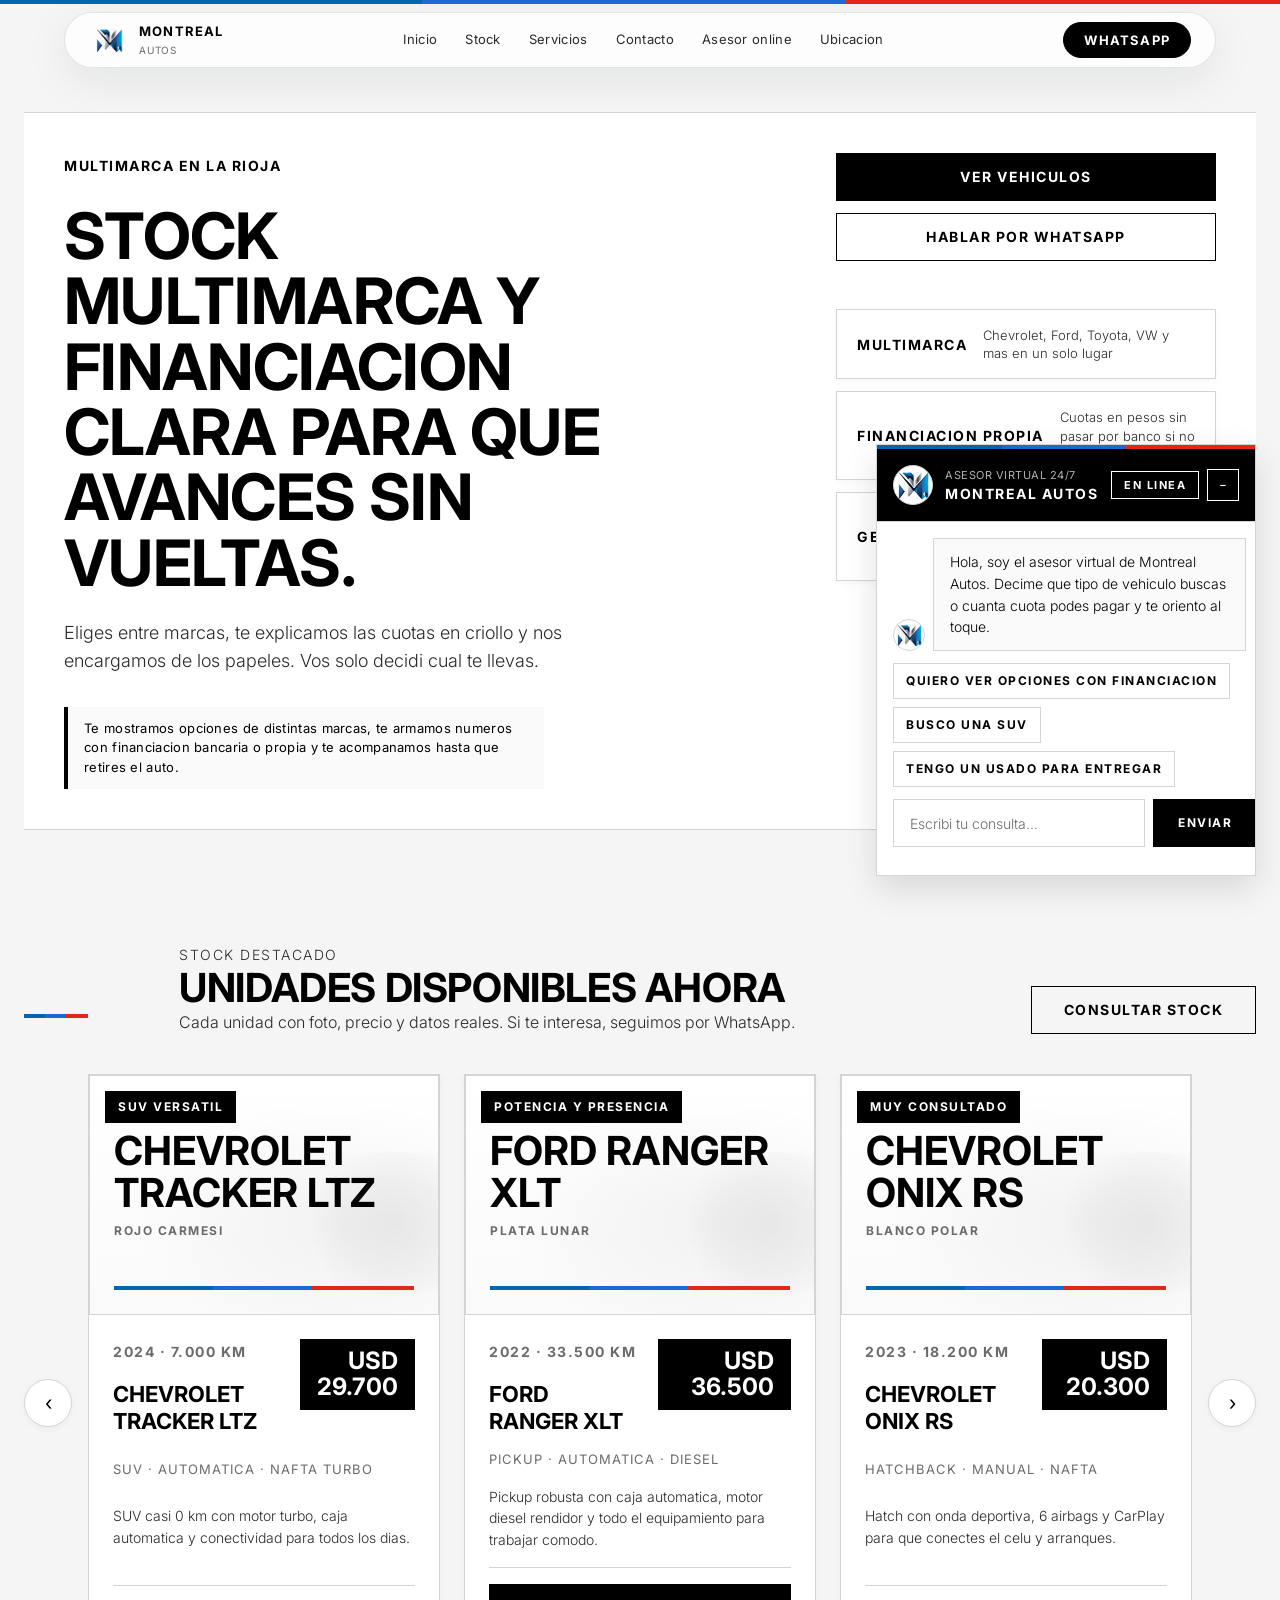
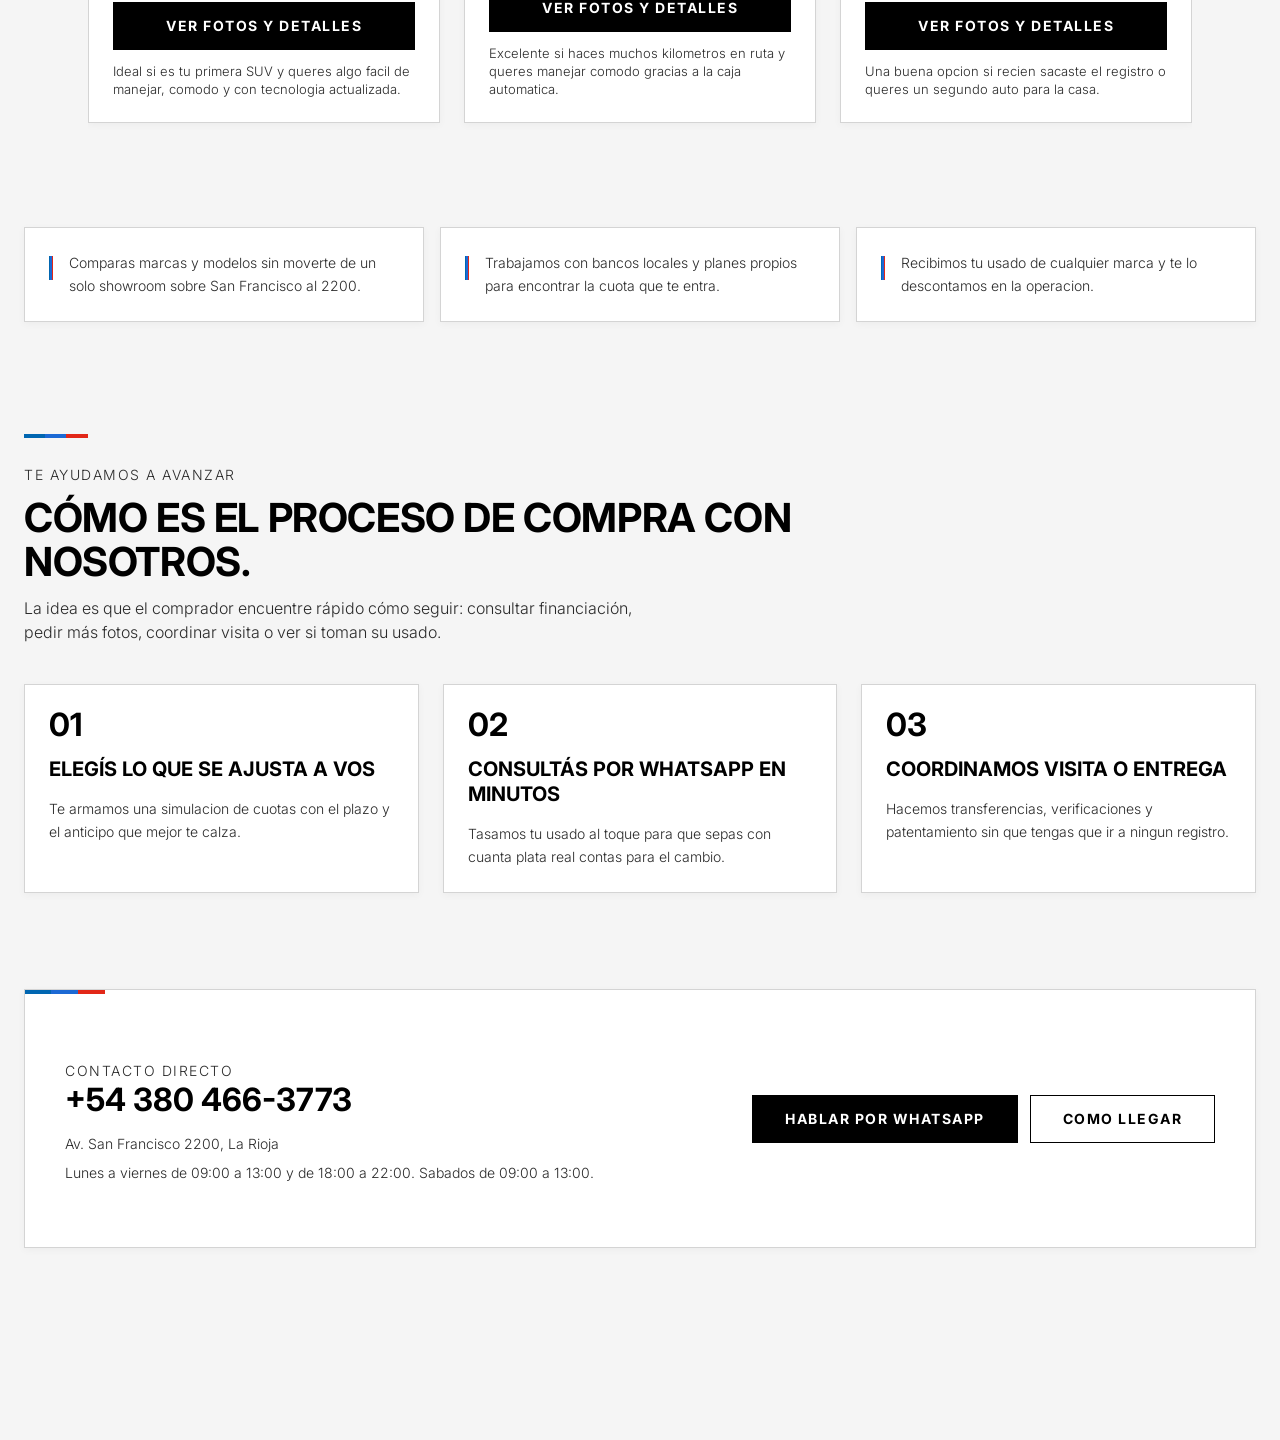
<file: index.html>
<!DOCTYPE html>
<html lang="es-AR">
  <head>
    <meta charset="UTF-8" />
    <meta name="viewport" content="width=device-width, initial-scale=1.0" />
    <title>Montreal Autos | Multimarca con respuesta agil</title>
    <meta
      name="description"
      content="Montreal Autos en La Rioja: stock multimarca, financiacion y acompanamiento documental."
    />
    <link rel="stylesheet" href="./assets/css/styles.css" />
  </head>
  <body data-page="dealer" data-dealer="montreal-autos" data-base-path="./">
    <div id="site-root"></div>
    <script src="./assets/js/data.js"></script>
    <script src="./assets/js/app.js"></script>
  </body>
</html>
</file>
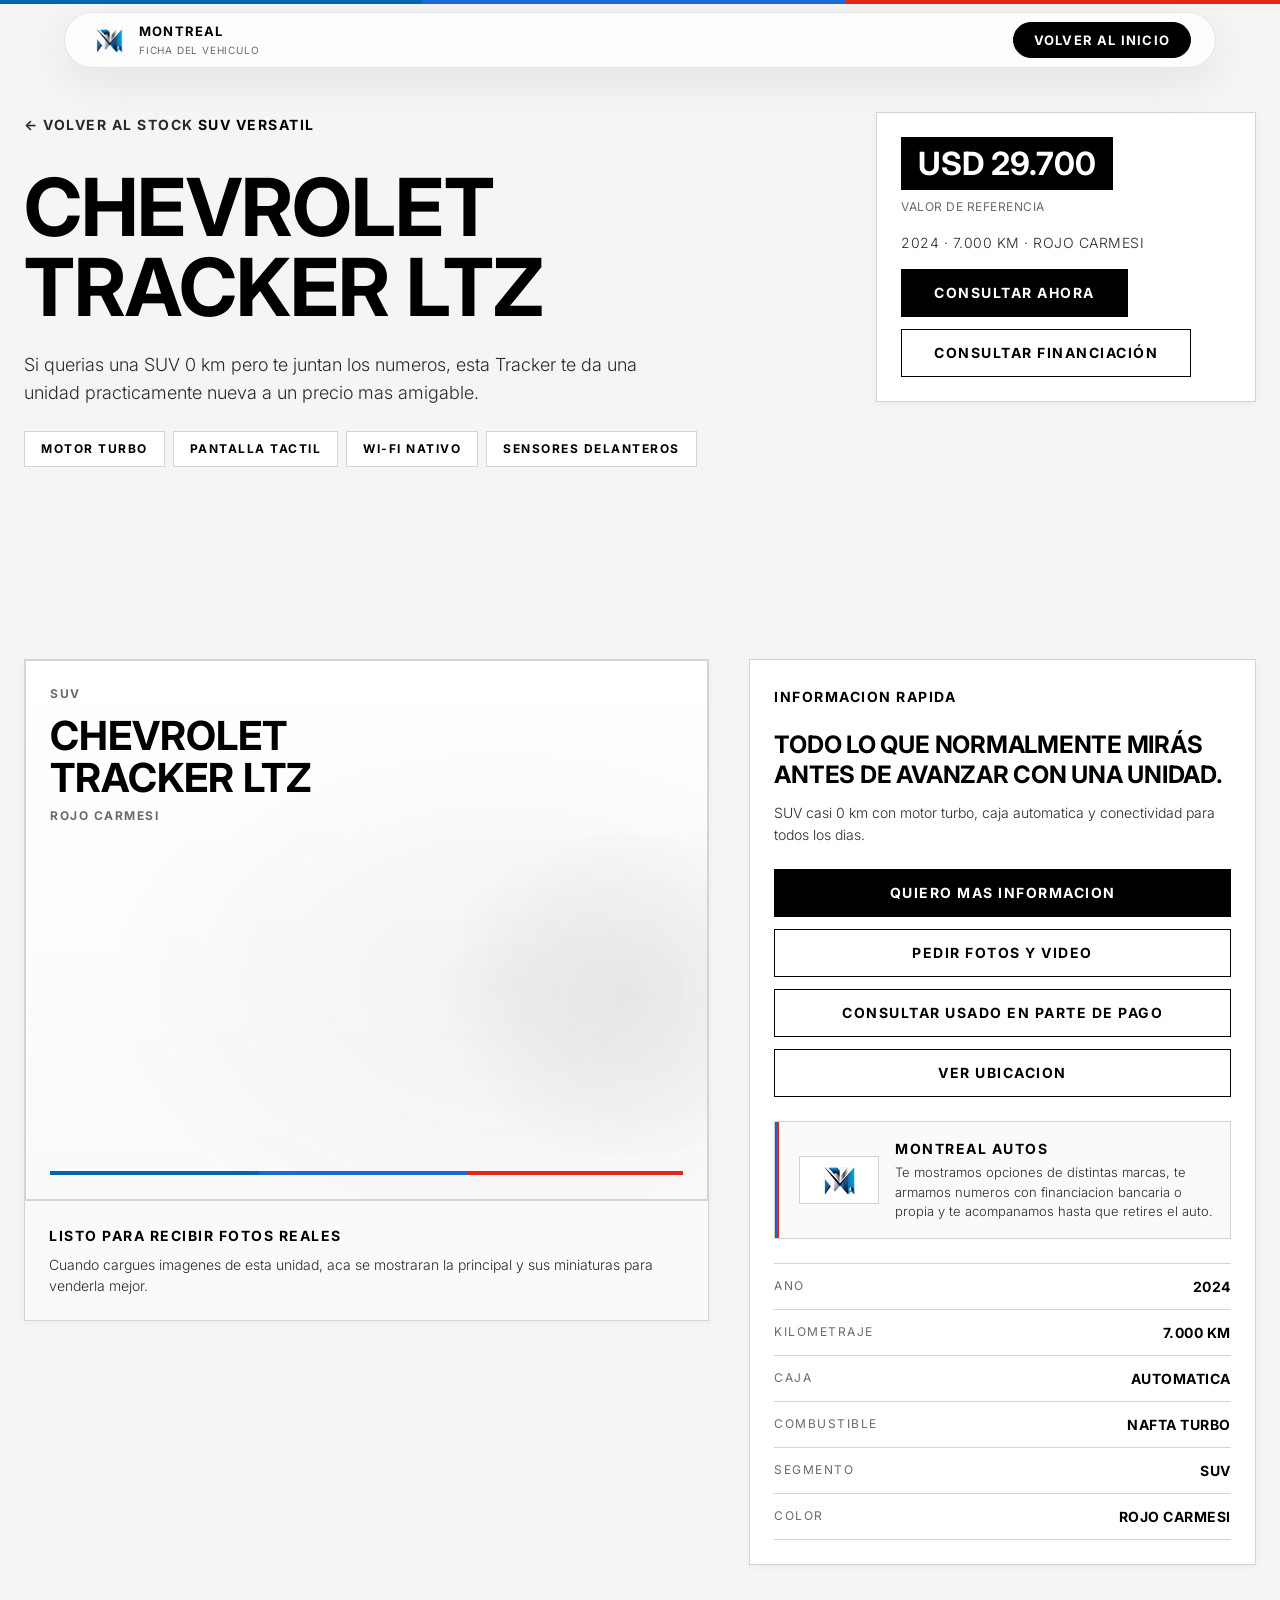
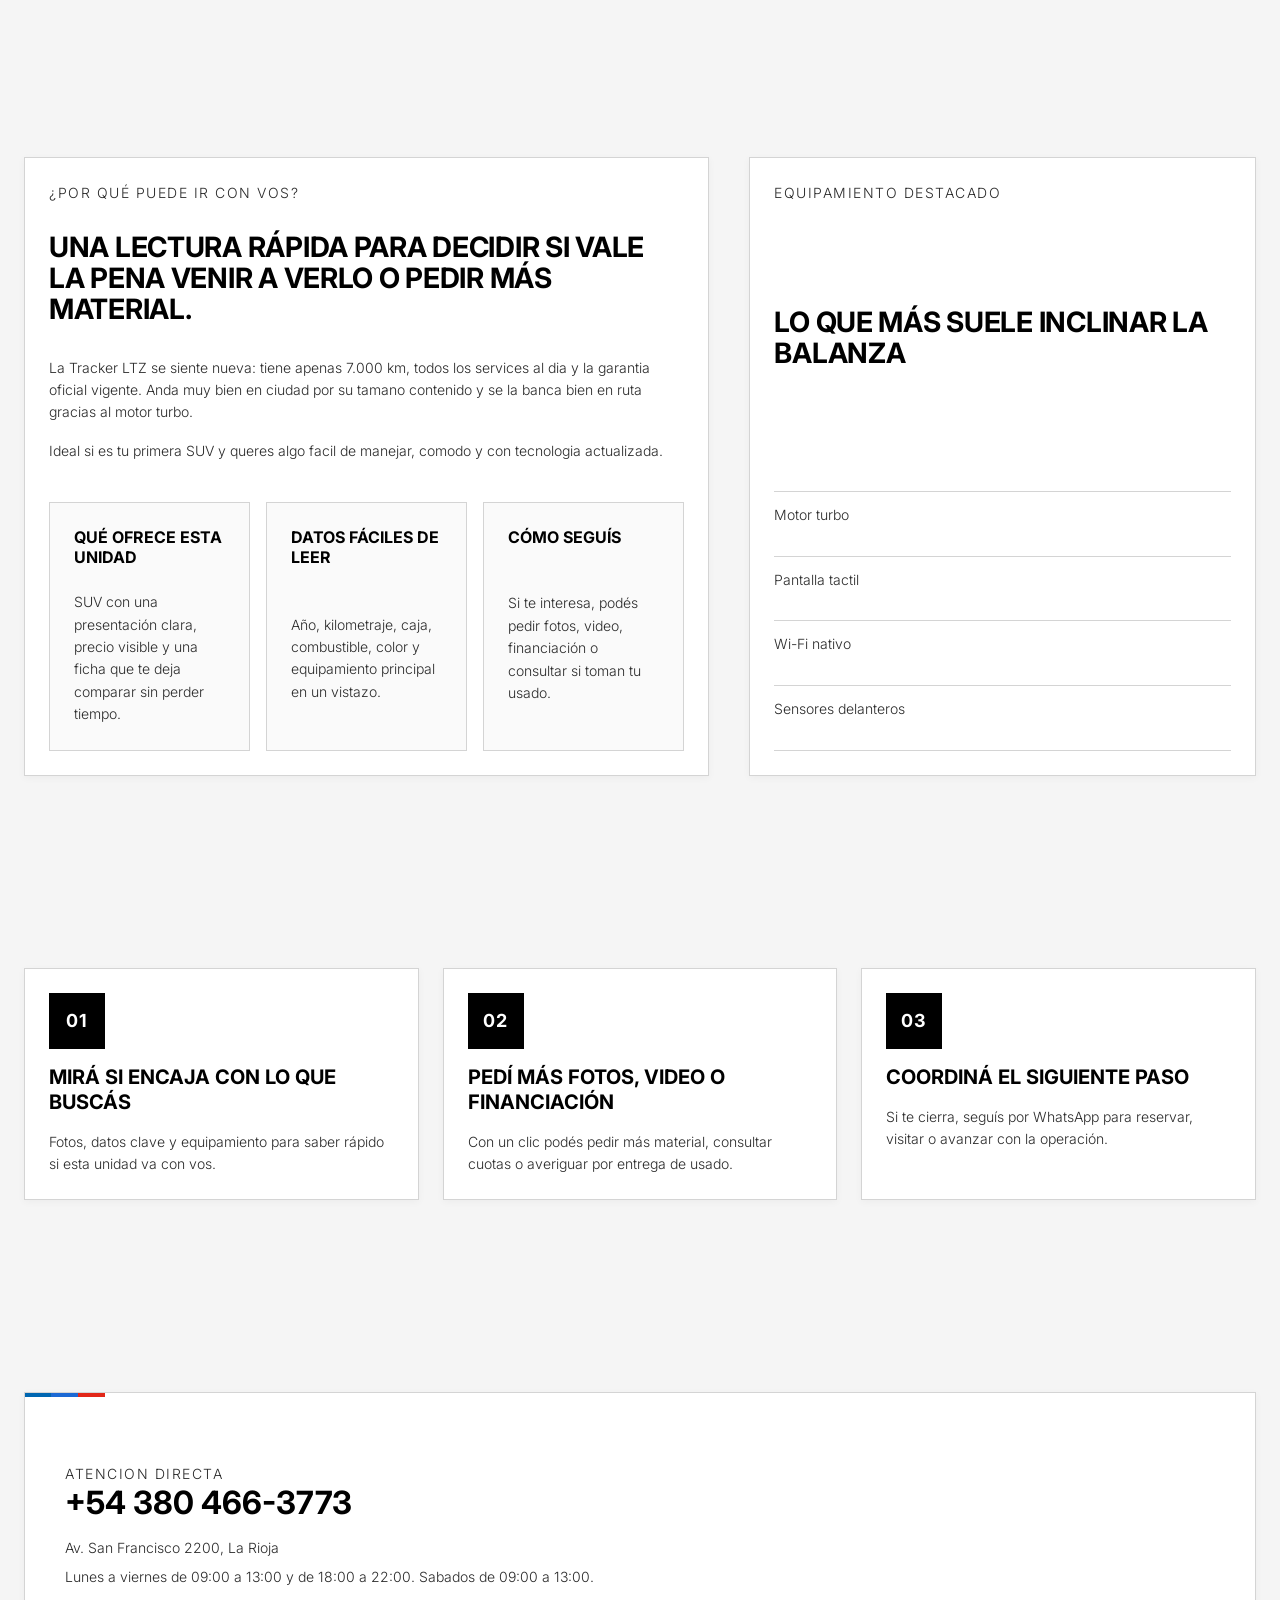
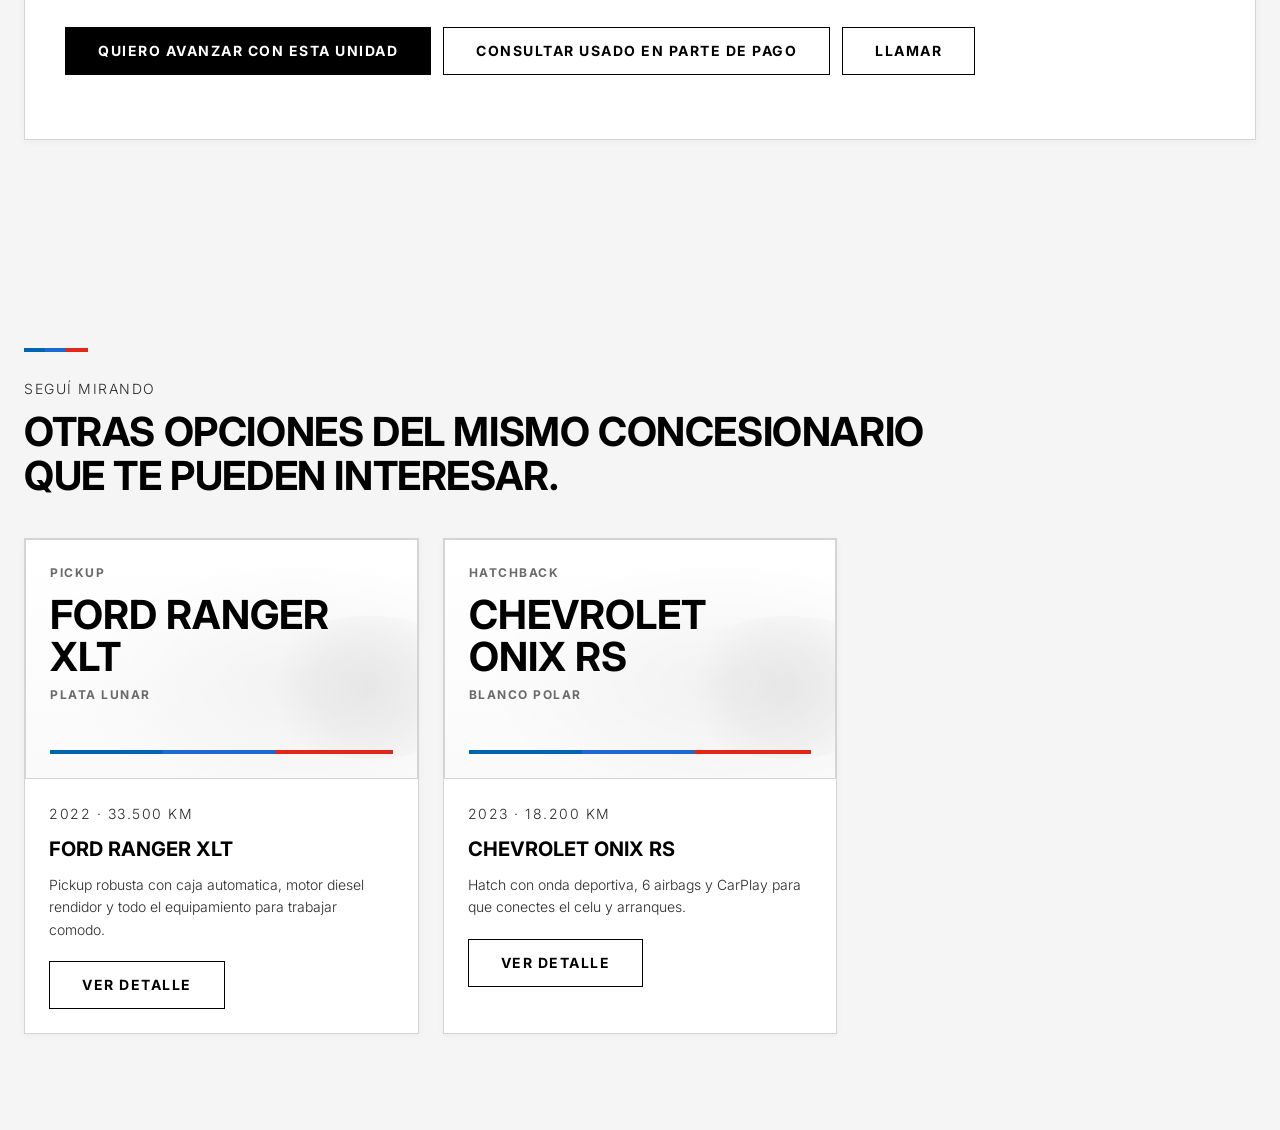
<file: vehiculo.html>
<!DOCTYPE html>
<html lang="es-AR">
  <head>
    <meta charset="UTF-8" />
    <meta name="viewport" content="width=device-width, initial-scale=1.0" />
    <title>Montreal Autos | Ficha del vehiculo</title>
    <meta
      name="description"
      content="Ficha del vehiculo seleccionado en Montreal Autos, con equipamiento, financiacion y contacto."
    />
    <link rel="stylesheet" href="./assets/css/styles.css" />
  </head>
  <body data-page="vehicle" data-dealer="montreal-autos" data-base-path="./">
    <div id="site-root"></div>
    <script src="./assets/js/data.js"></script>
    <script src="./assets/js/app.js"></script>
  </body>
</html>
</file>
<file: assets/css/styles.css>
/* =====================================================================
   Montreal Autos — BMW M Design System (LIGHT MODE · Elite signature)
   Canvas #f5f5f5 · Black ink · UPPERCASE display · 0px corners
   Inter (300/400/500/700) as the open-source substitute for
   BMW Type Next Latin.
   ===================================================================== */

@import url("https://fonts.googleapis.com/css2?family=Inter:wght@300;400;500;700&display=swap");

:root {
  /* Palette — inverted to LIGHT while keeping BMW M language ----------- */
  --c-canvas: #f5f5f5;
  --c-surface-soft: #ffffff;
  --c-surface-card: #ffffff;
  --c-surface-elevated: #fafafa;
  --c-carbon: #ededed;

  --c-ink: #000000;
  --c-body: #2a2a2a;
  --c-body-strong: #000000;
  --c-muted: #6b6b6b;

  --c-hairline: #d4d4d4;
  --c-hairline-strong: #e5e5e5;

  /* M-stripe tricolor — UNCHANGED ------------------------------------ */
  --c-m-blue-light: #0066b1;
  --c-m-blue-dark: #1c69d4;
  --c-m-red: #e22718;
  --c-bmw-blue: #1c69d4;

  /* Legacy on-dark token (now black for light surfaces) -------------- */
  --c-on-dark: #000000;

  /* Tokens ---------------------------------------------------------- */
  --font-sans: "Inter", -apple-system, BlinkMacSystemFont, "Segoe UI", Roboto, sans-serif;

  --radius-none: 0px;
  --radius-full: 9999px;

  --space-xxs: 4px;
  --space-xs: 8px;
  --space-sm: 12px;
  --space-md: 16px;
  --space-lg: 24px;
  --space-xl: 40px;
  --space-xxl: 64px;
  --space-section: 96px;

  --shadow-island: 0 8px 24px rgba(0, 0, 0, 0.06);
  --shadow-card: 0 2px 8px rgba(0, 0, 0, 0.04);

  --m-stripe-gradient: linear-gradient(
    90deg,
    var(--c-m-blue-light) 0%,
    var(--c-m-blue-light) 33%,
    var(--c-m-blue-dark) 33%,
    var(--c-m-blue-dark) 66%,
    var(--c-m-red) 66%,
    var(--c-m-red) 100%
  );
}

/* =====================================================================
   Base
   ===================================================================== */

* {
  box-sizing: border-box;
}

html {
  scroll-behavior: smooth;
  background: var(--c-canvas);
}

body {
  margin: 0;
  min-height: 100vh;
  font-family: var(--font-sans);
  font-size: 16px;
  font-weight: 300;
  line-height: 1.5;
  letter-spacing: 0;
  color: var(--c-body);
  background: var(--c-canvas);
  -webkit-font-smoothing: antialiased;
  text-rendering: optimizeLegibility;
  position: relative;
}

/* M-stripe at the very top of every page — brand signature */
body::before {
  content: "";
  position: fixed;
  top: 0;
  left: 0;
  right: 0;
  height: 4px;
  background: var(--m-stripe-gradient);
  z-index: 200;
  pointer-events: none;
}

body[data-dealer] {
  background: var(--c-canvas);
}

a {
  color: inherit;
  text-decoration: none;
}

button,
input,
select,
textarea {
  font: inherit;
  color: inherit;
}

img {
  max-width: 100%;
  display: block;
}

p {
  margin: 0 0 var(--space-md);
}

ul {
  margin: 0;
  padding: 0;
}

/* =====================================================================
   Typography — Display weight 700 UPPERCASE black, body weight 300
   ===================================================================== */

h1,
h2,
h3,
h4,
h5,
h6 {
  margin: 0 0 var(--space-md);
  font-family: var(--font-sans);
  font-weight: 700;
  line-height: 1.05;
  letter-spacing: -0.01em;
  color: var(--c-ink);
  text-transform: uppercase;
}

h1 {
  font-size: clamp(44px, 7.5vw, 80px);
  line-height: 1;
}

h2 {
  font-size: clamp(32px, 4.4vw, 40px);
  line-height: 1.1;
}

h3 {
  font-size: 24px;
  line-height: 1.3;
}

h4 {
  font-size: 20px;
  font-weight: 400;
  line-height: 1.4;
  text-transform: none;
  letter-spacing: 0;
}

.lead {
  font-size: 18px;
  font-weight: 300;
  line-height: 1.55;
  color: var(--c-body);
  max-width: 60ch;
}

/* Eyebrow / micro-copy: 14px / 700 / 1.5px tracking UPPERCASE BLACK */
.eyebrow,
.micro-copy {
  display: inline-block;
  margin: 0 0 var(--space-sm);
  font-size: 14px;
  font-weight: 700;
  line-height: 1.3;
  letter-spacing: 1.5px;
  text-transform: uppercase;
  color: var(--c-ink);
}

.micro-copy {
  color: var(--c-muted);
}

/* =====================================================================
   M-Stripe — the only decorative element
   ===================================================================== */

.m-stripe {
  display: block;
  width: 100%;
  height: 4px;
  background: var(--m-stripe-gradient);
  border: 0;
}

.m-stripe--short {
  width: 80px;
}

/* Section-heading gets an inline M-stripe accent */
.section-heading {
  display: grid;
  gap: var(--space-sm);
  max-width: 920px;
  margin: 0 0 var(--space-xl);
  position: relative;
  padding-top: var(--space-md);
}

.section-heading::before {
  content: "";
  display: block;
  width: 64px;
  height: 4px;
  background: var(--m-stripe-gradient);
  margin-bottom: var(--space-md);
}

.section-heading h2 {
  margin: 0;
}

.section-heading p {
  margin: 0;
  color: var(--c-body);
  font-weight: 300;
  max-width: 64ch;
}

.section-heading--split {
  display: flex;
  flex-wrap: wrap;
  align-items: flex-end;
  justify-content: space-between;
  gap: var(--space-lg);
  max-width: none;
}

.section-heading--split > div {
  max-width: 760px;
  min-width: 0;
  flex: 1 1 360px;
}

.section-heading--split > .button {
  flex: 0 0 auto;
}

/* =====================================================================
   Shell + sections
   ===================================================================== */

.site-shell,
.hub-shell,
.detail-shell {
  width: min(1440px, calc(100% - 48px));
  margin: 0 auto;
}

.hub-shell {
  padding: var(--space-xxl) 0;
}

.site-shell {
  padding: 0 0 var(--space-section);
}

.detail-shell {
  padding-bottom: var(--space-section);
}

/* Dealer page main wrapper — leaves room for the fixed Elite pill header.
   NOTE: .site-shell is on the wrapping <div>, not on <main>, so we use
   descendant selector to reach the actual <main> element. */
.site-shell > main,
.detail-shell > main,
.hub-shell > main,
.site-shell main,
.detail-shell main {
  padding-top: 112px;
}

/* spacing rhythm: 96px between major editorial sections */
.intro-strip,
.buyer-intent,
.stock-showcase,
.services-section,
.related-section,
.trust-strip,
.contact-band,
.vehicle-commercial-band,
.vehicle-hero-head,
.vehicle-detail-grid,
.vehicle-info-grid,
.sales-steps {
  margin-bottom: var(--space-section);
}

.vehicle-page > * + * {
  margin-top: var(--space-section);
}

.vehicle-page > section {
  margin-bottom: 0;
}

/* =====================================================================
   Site header — ELITE SIGNATURE PILL ISLAND
   Padrão extraído de elite-site/src/components/Navbar.tsx:
   pill rounded-full, fixed top:12px, max-width 72rem, bg white/82
   com backdrop-blur permanente, shadow suave.
   ===================================================================== */

.site-header {
  position: fixed;
  top: 12px;
  left: 0;
  right: 0;
  z-index: 50;
  width: auto;
  height: 56px;
  margin: 0 16px;
  padding: 0 24px;
  background: rgba(255, 255, 255, 0.82);
  border: 1px solid rgba(0, 0, 0, 0.1);
  border-radius: 9999px;
  box-shadow: 0 12px 45px rgba(15, 23, 42, 0.08);
  -webkit-backdrop-filter: blur(40px) saturate(180%);
  backdrop-filter: blur(40px) saturate(180%);
  display: flex;
  align-items: center;
  justify-content: space-between;
  gap: 24px;
  pointer-events: auto;
}

@media (min-width: 768px) {
  .site-header {
    margin: 0 auto;
    max-width: 72rem;
  }
}

/* CTA inside the pill: smaller pill button, BMW M black */
.site-header .button {
  height: 36px;
  min-height: 36px;
  padding: 8px 20px;
  border-radius: 9999px;
  background: #000000;
  color: #ffffff;
  border: 1px solid #000000;
  font-size: 13px;
  font-weight: 700;
  letter-spacing: 1.2px;
  transition: transform 0.2s ease, background-color 0.2s ease;
}

.site-header .button:hover {
  transform: translateY(-1px);
  background: #1c69d4; /* BMW heritage blue on hover */
  border-color: #1c69d4;
  color: #ffffff;
}

/* Shrink brand-mark + nav to fit inside the 56px pill */
.site-header .brand-mark {
  gap: 10px;
}

.site-header .brand-mark__media {
  min-width: 36px;
  min-height: 36px;
  padding: 2px 4px;
  border: none;
  background: transparent;
}

.site-header .brand-mark__logo {
  max-width: 110px;
  max-height: 32px;
}

.site-header .brand-mark__icon {
  width: 32px;
  height: 32px;
  font-size: 13px;
}

.site-header .brand-mark__text strong {
  font-size: 13px;
  letter-spacing: 1.2px;
}

.site-header .brand-mark__text small {
  font-size: 10px;
  letter-spacing: 0.8px;
}

.site-header .main-nav {
  gap: 28px;
}

.site-header .main-nav a {
  font-size: 13px;
  letter-spacing: 0.3px;
  padding: 4px 0;
  border-bottom: none;
}

.site-header .main-nav a:hover {
  color: var(--c-ink);
  border-bottom: none;
}

.brand-mark {
  display: inline-flex;
  align-items: center;
  gap: var(--space-md);
  min-width: 0;
  color: var(--c-ink);
}

.brand-mark__media {
  display: inline-flex;
  align-items: center;
  justify-content: center;
  min-width: 80px;
  min-height: 48px;
  background: #ffffff;
  border: 1px solid var(--c-hairline);
  padding: 4px 8px;
}

.brand-mark__logo {
  max-width: 150px;
  max-height: 44px;
  object-fit: contain;
  object-position: left center;
}

.brand-mark__icon {
  display: inline-flex;
  align-items: center;
  justify-content: center;
  width: 48px;
  height: 48px;
  border-radius: var(--radius-none);
  background: var(--c-ink);
  color: #ffffff;
  font-weight: 700;
  font-size: 16px;
  letter-spacing: 1.5px;
  text-transform: uppercase;
}

.brand-mark__text {
  display: grid;
  gap: 2px;
  min-width: 0;
}

.brand-mark__text strong {
  font-size: 14px;
  font-weight: 700;
  letter-spacing: 1.5px;
  text-transform: uppercase;
  color: var(--c-ink);
}

.brand-mark__text small {
  font-size: 12px;
  font-weight: 400;
  letter-spacing: 0.5px;
  color: var(--c-muted);
  text-transform: uppercase;
}

.main-nav {
  display: flex;
  align-items: center;
  gap: var(--space-xl);
}

.main-nav a {
  font-size: 14px;
  font-weight: 400;
  letter-spacing: 0.5px;
  color: var(--c-body);
  padding: 8px 0;
  border-bottom: 2px solid transparent;
  transition: color 150ms ease, border-color 150ms ease;
}

.main-nav a:hover {
  color: var(--c-ink);
  border-bottom-color: var(--c-ink);
}

/* =====================================================================
   Buttons — BLACK on WHITE rectangles, uppercase, letter-spaced, 0 radius
   ===================================================================== */

.button {
  display: inline-flex;
  align-items: center;
  justify-content: center;
  gap: var(--space-xs);
  min-height: 48px;
  padding: 16px 32px;
  border: 1px solid #000000;
  border-radius: var(--radius-none);
  background: #000000;
  color: #ffffff;
  font-family: var(--font-sans);
  font-size: 14px;
  font-weight: 700;
  line-height: 1;
  letter-spacing: 1.5px;
  text-transform: uppercase;
  text-decoration: none;
  cursor: pointer;
  transition: background-color 180ms ease, color 180ms ease, border-color 180ms ease;
  white-space: nowrap;
}

.button:hover {
  background: transparent;
  color: #000000;
  border-color: #000000;
}

.button:focus-visible {
  outline: 2px solid var(--c-m-blue-dark);
  outline-offset: 2px;
}

.button--ghost {
  background: transparent;
  color: #000000;
  border-color: #000000;
}

.button--ghost:hover {
  background: #000000;
  color: #ffffff;
}

/* =====================================================================
   Buyer Intent — intent cards
   ===================================================================== */

.buyer-intent {
  padding-top: var(--space-xl);
}

.intent-grid {
  display: grid;
  grid-template-columns: repeat(6, minmax(0, 1fr));
  gap: var(--space-md);
}

.intent-card {
  display: grid;
  align-content: space-between;
  gap: var(--space-sm);
  min-height: 160px;
  padding: var(--space-lg);
  border: 1px solid var(--c-hairline);
  border-radius: var(--radius-none);
  background: #ffffff;
  color: var(--c-ink);
  text-align: left;
  cursor: pointer;
  text-decoration: none;
  box-shadow: var(--shadow-card);
  transition: border-color 180ms ease, background-color 180ms ease, box-shadow 180ms ease;
}

.intent-card:hover {
  border-color: var(--c-ink);
  box-shadow: 0 6px 18px rgba(0, 0, 0, 0.08);
}

.intent-card strong {
  display: block;
  font-size: 14px;
  font-weight: 700;
  letter-spacing: 1.5px;
  text-transform: uppercase;
  color: var(--c-ink);
  line-height: 1.3;
}

.intent-card span {
  display: block;
  font-size: 14px;
  font-weight: 300;
  letter-spacing: 0;
  color: var(--c-body);
  text-transform: none;
  line-height: 1.5;
}

.intent-card.is-active {
  border: 2px solid var(--c-ink);
  background: var(--c-surface-elevated);
  padding: calc(var(--space-lg) - 1px);
}

/* =====================================================================
   Stock showcase — carousel
   ===================================================================== */

.carousel-shell {
  display: grid;
  grid-template-columns: auto 1fr auto;
  gap: var(--space-md);
  align-items: center;
}

.carousel-button {
  width: 48px;
  height: 48px;
  border: 1px solid var(--c-hairline);
  border-radius: var(--radius-full); /* the only legitimate rounded element */
  background: #ffffff;
  color: var(--c-ink);
  font-size: 20px;
  font-weight: 400;
  line-height: 1;
  cursor: pointer;
  display: inline-flex;
  align-items: center;
  justify-content: center;
  box-shadow: var(--shadow-card);
  transition: background-color 180ms ease, border-color 180ms ease, color 180ms ease;
}

.carousel-button:hover {
  background: var(--c-ink);
  color: #ffffff;
  border-color: var(--c-ink);
}

.inventory-carousel {
  display: grid;
  grid-auto-flow: column;
  grid-auto-columns: minmax(340px, 32%);
  gap: var(--space-lg);
  overflow-x: auto;
  scroll-snap-type: x mandatory;
  scrollbar-width: none;
  padding-bottom: var(--space-xs);
}

.inventory-carousel::-webkit-scrollbar {
  display: none;
}

.inventory-slide {
  display: flex;
  flex-direction: column;
  background: #ffffff;
  border: 1px solid var(--c-hairline);
  border-radius: var(--radius-none);
  overflow: hidden;
  scroll-snap-align: start;
  box-shadow: var(--shadow-card);
  transition: border-color 200ms ease, box-shadow 200ms ease;
}

.inventory-slide:hover {
  border-color: var(--c-ink);
  box-shadow: 0 6px 18px rgba(0, 0, 0, 0.08);
}

.inventory-slide.is-hidden {
  display: none;
}

.inventory-slide__media {
  position: relative;
  background: var(--c-surface-elevated);
}

.inventory-slide__badge {
  position: absolute;
  top: var(--space-md);
  left: var(--space-md);
  display: inline-flex;
  align-items: center;
  height: 32px;
  padding: 0 var(--space-sm);
  border: 1px solid var(--c-ink);
  border-radius: var(--radius-none);
  background: var(--c-ink);
  color: #ffffff;
  font-size: 12px;
  font-weight: 700;
  letter-spacing: 1.5px;
  text-transform: uppercase;
  z-index: 1;
}

.inventory-slide__body {
  display: grid;
  gap: var(--space-md);
  padding: var(--space-lg);
  flex: 1;
}

.inventory-slide__heading {
  display: flex;
  align-items: flex-start;
  justify-content: space-between;
  gap: var(--space-md);
}

.inventory-slide__heading h3 {
  margin: var(--space-xs) 0 0;
  font-size: 22px;
  font-weight: 700;
  text-transform: uppercase;
  letter-spacing: 0;
  color: var(--c-ink);
  line-height: 1.2;
}

.inventory-slide__meta {
  margin: 0;
  font-size: 13px;
  font-weight: 400;
  color: var(--c-muted);
  text-transform: uppercase;
  letter-spacing: 1px;
}

.inventory-slide__copy {
  margin: 0;
  font-size: 14px;
  font-weight: 300;
  line-height: 1.55;
  color: var(--c-body);
}

/* FIX: footer is COLUMN stack — button + hook stack vertically */
.inventory-slide__footer {
  display: flex;
  flex-direction: column;
  gap: 12px;
  margin-top: auto;
  padding-top: 16px;
  border-top: 1px solid var(--c-hairline);
}

.inventory-slide__footer .button {
  width: 100%;
  justify-content: center;
}

.inventory-slide__hook {
  font-size: 13px;
  font-weight: 300;
  letter-spacing: 0;
  text-transform: none;
  color: var(--c-body);
  line-height: 1.4;
}

/* =====================================================================
   Vehicle photo + fallback visual (light theme)
   ===================================================================== */

.vehicle-photo,
.vehicle-visual {
  width: 100%;
  min-height: 320px;
  border-radius: var(--radius-none);
  overflow: hidden;
  background: #ffffff;
  border-bottom: 1px solid var(--c-hairline);
}

.vehicle-photo {
  display: block;
  position: relative;
}

.vehicle-photo img {
  width: 100%;
  height: 100%;
  min-height: 320px;
  object-fit: cover;
  display: block;
}

.vehicle-photo--compact,
.vehicle-visual.compact {
  min-height: 240px;
}

.vehicle-photo--compact img {
  min-height: 240px;
}

.vehicle-visual {
  position: relative;
  background:
    radial-gradient(ellipse at 70% 60%, rgba(0, 0, 0, 0.04), transparent 60%),
    linear-gradient(180deg, #ffffff 0%, var(--c-surface-elevated) 100%);
  border: 1px solid var(--c-hairline);
}

.vehicle-visual__glow {
  position: absolute;
  right: -18%;
  bottom: 8%;
  width: 60%;
  height: 60%;
  border-radius: 50%;
  background: radial-gradient(
    circle,
    rgba(0, 0, 0, 0.06) 0%,
    rgba(0, 0, 0, 0.03) 40%,
    transparent 70%
  );
  pointer-events: none;
}

.vehicle-visual__panel {
  position: absolute;
  top: var(--space-lg);
  left: var(--space-lg);
  right: var(--space-lg);
  color: var(--c-ink);
}

.vehicle-visual__panel span,
.vehicle-visual__panel small {
  display: block;
  font-size: 12px;
  font-weight: 700;
  letter-spacing: 1.5px;
  text-transform: uppercase;
  color: var(--c-muted);
}

.vehicle-visual__panel strong {
  display: block;
  max-width: 14ch;
  margin: var(--space-sm) 0 var(--space-xs);
  font-size: clamp(28px, 3.6vw, 40px);
  font-weight: 700;
  line-height: 1.05;
  letter-spacing: 0;
  text-transform: uppercase;
  color: var(--c-ink);
}

.vehicle-visual__road {
  position: absolute;
  left: var(--space-lg);
  right: var(--space-lg);
  bottom: var(--space-lg);
  height: 4px;
  background: var(--m-stripe-gradient);
}

/* =====================================================================
   Price stack / price pill
   ===================================================================== */

.price-stack {
  display: grid;
  gap: var(--space-xs);
  justify-items: end;
  text-align: right;
}

.price-pill {
  display: inline-flex;
  align-items: center;
  justify-content: center;
  padding: var(--space-xs) var(--space-md);
  border: 1px solid var(--c-ink);
  border-radius: var(--radius-none);
  background: var(--c-ink);
  color: #ffffff;
  font-size: 24px;
  font-weight: 700;
  letter-spacing: 0;
  line-height: 1.1;
  text-transform: uppercase;
}

.price-stack small {
  font-size: 12px;
  font-weight: 400;
  letter-spacing: 0.5px;
  color: var(--c-muted);
  text-transform: uppercase;
}

/* =====================================================================
   Intro strip — hero band (LIGHT)
   ===================================================================== */

.intro-strip {
  display: grid;
  grid-template-columns: minmax(0, 1fr) minmax(0, 380px);
  gap: var(--space-xl);
  align-items: start;
  padding: var(--space-xl);
  border-top: 1px solid var(--c-hairline);
  border-bottom: 1px solid var(--c-hairline);
  position: relative;
  background: #ffffff;
  overflow: hidden;
}

.intro-strip__copy {
  padding: 0;
  min-width: 0;
}

.intro-strip__copy h1 {
  margin: var(--space-md) 0 var(--space-lg);
  font-size: clamp(40px, 5.5vw, 64px);
  line-height: 1.02;
  max-width: 14ch;
  word-break: break-word;
  color: var(--c-ink);
}

.intro-strip__copy .lead {
  max-width: 52ch;
}

.intro-strip__side {
  display: grid;
  gap: var(--space-lg);
  min-width: 0;
}

.hero-actions {
  display: grid;
  grid-template-columns: 1fr;
  gap: var(--space-sm);
}

.hero-actions .button {
  width: 100%;
  justify-content: center;
}

/* FIX: stats stack vertically — no more text overflow in narrow side column */
.intro-strip__stats {
  display: flex;
  flex-direction: column;
  gap: 12px;
  margin-top: 24px;
}

.quick-stat {
  background: #ffffff;
  border: 1px solid var(--c-hairline);
  border-radius: 0;
  padding: 16px 20px;
  display: grid;
  grid-template-columns: auto 1fr;
  gap: 16px;
  align-items: center;
  box-shadow: var(--shadow-card);
}

.quick-stat strong {
  font-size: 14px;
  font-weight: 700;
  letter-spacing: 1.5px;
  text-transform: uppercase;
  color: #000;
  white-space: nowrap;
}

.quick-stat p {
  margin: 0;
  font-size: 13px;
  font-weight: 300;
  color: #2a2a2a;
  line-height: 1.4;
}

/* =====================================================================
   Trust strip (light)
   ===================================================================== */

.trust-strip {
  display: grid;
  grid-template-columns: repeat(3, minmax(0, 1fr));
  gap: var(--space-md);
}

.trust-strip__item {
  display: flex;
  gap: var(--space-md);
  align-items: flex-start;
  padding: var(--space-lg);
  background: #ffffff;
  border: 1px solid var(--c-hairline);
  border-radius: var(--radius-none);
  box-shadow: var(--shadow-card);
}

.trust-strip__item span {
  flex: none;
  display: inline-block;
  width: 4px;
  height: 24px;
  margin-top: 4px;
  background: var(--m-stripe-gradient);
  border-radius: 0;
}

.trust-strip__item p {
  margin: 0;
  font-size: 14px;
  font-weight: 300;
  line-height: 1.6;
  color: var(--c-body);
}

/* =====================================================================
   Services / cards grid (light)
   ===================================================================== */

.service-grid,
.related-grid,
.sales-steps {
  display: grid;
  grid-template-columns: repeat(3, minmax(0, 1fr));
  gap: var(--space-lg);
}

.service-card,
.detail-card,
.point-card,
.step-card,
.related-card {
  display: grid;
  gap: var(--space-md);
  padding: var(--space-lg);
  background: #ffffff;
  border: 1px solid var(--c-hairline);
  border-radius: var(--radius-none);
  box-shadow: var(--shadow-card);
  color: var(--c-body);
}

.service-card {
  align-content: start;
}

.service-card__index {
  display: inline-flex;
  align-items: center;
  justify-content: flex-start;
  width: auto;
  height: auto;
  border: 0;
  border-radius: var(--radius-none);
  background: transparent;
  color: var(--c-ink);
  font-size: 32px;
  font-weight: 700;
  letter-spacing: 0;
  line-height: 1;
}

.service-card h3,
.related-card h3,
.step-card h3,
.point-card strong {
  margin: 0;
  font-size: 20px;
  font-weight: 700;
  letter-spacing: 0;
  text-transform: uppercase;
  color: var(--c-ink);
  line-height: 1.25;
}

.service-card p,
.related-card p,
.step-card p,
.point-card p,
.detail-card p,
.trust-strip__item p {
  margin: 0;
  font-size: 14px;
  font-weight: 300;
  line-height: 1.6;
  color: var(--c-body);
}

.point-card strong {
  display: block;
  margin-bottom: var(--space-xs);
  font-size: 16px;
}

.step-card {
  align-content: start;
}

.step-card span {
  display: inline-flex;
  align-items: center;
  justify-content: center;
  width: 56px;
  height: 56px;
  border: 1px solid var(--c-ink);
  border-radius: var(--radius-none);
  background: var(--c-ink);
  color: #ffffff;
  font-size: 18px;
  font-weight: 700;
  letter-spacing: 1.5px;
}

/* =====================================================================
   Contact band / commercial band (light)
   ===================================================================== */

.contact-band,
.vehicle-commercial-band {
  display: flex;
  flex-wrap: wrap;
  align-items: center;
  justify-content: space-between;
  gap: var(--space-xl);
  padding: var(--space-xxl) var(--space-xl);
  background: #ffffff;
  border: 1px solid var(--c-hairline);
  border-radius: var(--radius-none);
  position: relative;
  box-shadow: var(--shadow-card);
}

.contact-band::before,
.vehicle-commercial-band::before {
  content: "";
  position: absolute;
  top: 0;
  left: 0;
  width: 80px;
  height: 4px;
  background: var(--m-stripe-gradient);
}

.contact-band h2,
.vehicle-commercial-band h2 {
  font-size: 32px;
  letter-spacing: 0;
  color: var(--c-ink);
}

.contact-band p,
.vehicle-commercial-band p {
  margin: var(--space-xs) 0 0;
  font-size: 14px;
  font-weight: 300;
  color: var(--c-body);
}

.contact-band__actions {
  display: flex;
  flex-wrap: wrap;
  gap: var(--space-sm);
}

/* =====================================================================
   Chat widget — light surfaces, black header for emphasis
   ===================================================================== */

.chat-widget {
  position: fixed;
  right: var(--space-lg);
  bottom: var(--space-lg);
  z-index: 40;
  width: min(380px, calc(100vw - 32px));
  background: #ffffff;
  border: 1px solid var(--c-hairline);
  border-radius: var(--radius-none);
  overflow: hidden;
  box-shadow: 0 12px 32px rgba(0, 0, 0, 0.12);
}

.chat-widget::before {
  content: "";
  display: block;
  height: 4px;
  background: var(--m-stripe-gradient);
}

.chat-widget__header {
  display: flex;
  align-items: center;
  justify-content: space-between;
  gap: var(--space-sm);
  padding: var(--space-md);
  border-bottom: 1px solid var(--c-hairline);
  background: #000000;
}

.chat-widget__identity {
  display: flex;
  align-items: center;
  gap: var(--space-sm);
  min-width: 0;
}

.chat-widget__header-actions {
  display: flex;
  align-items: center;
  gap: var(--space-xs);
}

.chat-widget__identity small,
.chat-widget__identity strong {
  display: block;
}

.chat-widget__identity small {
  font-size: 11px;
  font-weight: 400;
  letter-spacing: 0.5px;
  text-transform: uppercase;
  color: #b0b0b0;
}

.chat-widget__identity strong {
  font-size: 14px;
  font-weight: 700;
  letter-spacing: 1.5px;
  text-transform: uppercase;
  color: #ffffff;
}

.chat-widget__avatar {
  width: 40px;
  height: 40px;
  border-radius: var(--radius-full);
  object-fit: cover;
  background: #ffffff;
  border: 1px solid var(--c-hairline);
  flex: none;
}

.chat-widget__status {
  display: inline-flex;
  align-items: center;
  height: 28px;
  padding: 0 var(--space-sm);
  border: 1px solid #ffffff;
  border-radius: var(--radius-none);
  background: transparent;
  color: #ffffff;
  font-size: 11px;
  font-weight: 700;
  letter-spacing: 1.5px;
  text-transform: uppercase;
}

.chat-widget__toggle {
  width: 32px;
  height: 32px;
  border: 1px solid #ffffff;
  border-radius: var(--radius-none);
  background: transparent;
  color: #ffffff;
  font-size: 18px;
  line-height: 1;
  cursor: pointer;
  display: inline-flex;
  align-items: center;
  justify-content: center;
  transition: background-color 150ms ease, color 150ms ease;
}

.chat-widget__toggle:hover {
  background: #ffffff;
  color: #000000;
}

.chat-widget__body {
  display: grid;
  gap: var(--space-sm);
  padding-bottom: var(--space-sm);
  background: #ffffff;
}

.chat-widget--collapsed .chat-widget__body {
  display: none;
}

.chat-messages {
  display: grid;
  gap: var(--space-sm);
  max-height: 300px;
  overflow: auto;
  padding: var(--space-md) var(--space-md) 0;
}

.chat-row {
  display: flex;
  gap: var(--space-xs);
  align-items: flex-end;
}

.chat-row--user {
  justify-content: flex-end;
}

.chat-avatar {
  width: 32px;
  height: 32px;
  border-radius: var(--radius-full);
  object-fit: cover;
  flex: none;
  border: 1px solid var(--c-hairline);
  background: #ffffff;
}

.chat-bubble {
  max-width: 86%;
  padding: var(--space-sm) var(--space-md);
  border-radius: var(--radius-none);
  font-size: 14px;
  font-weight: 300;
  line-height: 1.55;
  letter-spacing: 0;
}

.chat-bubble--bot {
  background: var(--c-surface-elevated);
  border: 1px solid var(--c-hairline);
  color: var(--c-ink);
}

.chat-bubble--user {
  background: #000000;
  color: #ffffff;
  border: 1px solid #000000;
}

.chat-suggestions {
  display: flex;
  flex-wrap: wrap;
  gap: var(--space-xs);
  padding: 0 var(--space-md);
}

.suggestion-pill {
  display: inline-flex;
  align-items: center;
  height: 36px;
  padding: 0 var(--space-sm);
  border: 1px solid var(--c-hairline);
  border-radius: var(--radius-none);
  background: #ffffff;
  color: var(--c-ink);
  font-size: 12px;
  font-weight: 700;
  letter-spacing: 1.5px;
  text-transform: uppercase;
  cursor: pointer;
  transition: background-color 150ms ease, color 150ms ease, border-color 150ms ease;
}

.suggestion-pill:hover {
  background: var(--c-ink);
  color: #ffffff;
  border-color: var(--c-ink);
}

.chat-form {
  display: flex;
  gap: var(--space-xs);
  padding: 0 var(--space-md) var(--space-md);
}

.chat-form input {
  flex: 1;
  min-height: 48px;
  padding: 0 var(--space-md);
  border: 1px solid var(--c-hairline);
  border-radius: var(--radius-none);
  background: #ffffff;
  color: var(--c-ink);
  font-size: 14px;
  font-weight: 300;
  letter-spacing: 0;
}

.chat-form input::placeholder {
  color: var(--c-muted);
}

.chat-form input:focus {
  outline: none;
  border-color: var(--c-ink);
}

.chat-form .button {
  min-height: 48px;
  padding: 0 var(--space-lg);
  font-size: 12px;
  letter-spacing: 1.5px;
}

/* =====================================================================
   Vehicle detail page
   ===================================================================== */

.vehicle-page {
  display: grid;
  gap: var(--space-section);
}

.back-link {
  display: inline-flex;
  align-items: center;
  gap: var(--space-xs);
  margin-bottom: var(--space-md);
  font-size: 14px;
  font-weight: 700;
  letter-spacing: 1.5px;
  text-transform: uppercase;
  color: var(--c-body);
  transition: color 150ms ease;
}

.back-link:hover {
  color: var(--c-ink);
}

.vehicle-hero-head {
  display: flex;
  align-items: flex-start;
  justify-content: space-between;
  gap: var(--space-xl);
}

.vehicle-hero-head__copy {
  max-width: 760px;
  flex: 1 1 auto;
}

.vehicle-hero-head__copy h1 {
  margin: var(--space-md) 0 var(--space-lg);
  max-width: 16ch;
}

.vehicle-hero-head__price {
  width: min(380px, 100%);
  padding: var(--space-lg);
  background: #ffffff;
  border: 1px solid var(--c-hairline);
  border-radius: var(--radius-none);
  box-shadow: var(--shadow-card);
  flex: none;
}

.vehicle-hero-head__price p {
  margin: var(--space-md) 0;
  font-size: 14px;
  font-weight: 300;
  letter-spacing: 0.5px;
  text-transform: uppercase;
  color: var(--c-body);
}

.vehicle-hero-head__price .price-stack {
  justify-items: start;
  text-align: left;
}

.vehicle-hero-head__price .price-pill {
  font-size: 32px;
}

.vehicle-hero-head__price .contact-band__actions {
  margin-top: var(--space-md);
}

.feature-chips {
  display: flex;
  flex-wrap: wrap;
  gap: var(--space-xs);
  margin-top: var(--space-lg);
}

.feature-chip {
  display: inline-flex;
  align-items: center;
  height: 36px;
  padding: 0 var(--space-md);
  border: 1px solid var(--c-hairline);
  border-radius: var(--radius-none);
  background: #ffffff;
  color: var(--c-ink);
  font-size: 12px;
  font-weight: 700;
  letter-spacing: 1.5px;
  text-transform: uppercase;
}

/* =====================================================================
   Vehicle gallery + summary grid
   ===================================================================== */

.vehicle-detail-grid {
  display: grid;
  grid-template-columns: minmax(0, 1.15fr) minmax(360px, 0.85fr);
  gap: var(--space-xl);
  align-items: start;
}

.vehicle-gallery {
  padding: 0;
  background: #ffffff;
  border: 1px solid var(--c-hairline);
  border-radius: var(--radius-none);
  overflow: hidden;
  box-shadow: var(--shadow-card);
}

.vehicle-gallery__main {
  position: relative;
  height: 540px;
  background: var(--c-surface-elevated);
  border-bottom: 1px solid var(--c-hairline);
  overflow: hidden;
}

.vehicle-gallery__main img {
  width: 100%;
  height: 100%;
  object-fit: cover;
}

.vehicle-gallery__main--visual {
  padding: 0;
}

.vehicle-gallery__fallback {
  height: 100%;
}

.vehicle-gallery__main--visual .vehicle-visual,
.vehicle-gallery__main--visual .vehicle-photo {
  height: 100%;
  min-height: 100%;
  border-bottom: 0;
}

.vehicle-gallery__thumbs {
  display: grid;
  grid-template-columns: repeat(4, minmax(0, 1fr));
  gap: 1px;
  background: var(--c-hairline);
  padding: 1px;
}

.vehicle-thumb {
  padding: 0;
  border: 0;
  border-radius: var(--radius-none);
  background: #ffffff;
  cursor: pointer;
  overflow: hidden;
}

.vehicle-thumb img {
  width: 100%;
  height: 96px;
  object-fit: cover;
  opacity: 0.65;
  transition: opacity 180ms ease;
}

.vehicle-thumb:hover img {
  opacity: 0.9;
}

.vehicle-thumb.is-active img {
  opacity: 1;
}

.vehicle-thumb.is-active {
  outline: 2px solid var(--c-ink);
  outline-offset: -2px;
}

.vehicle-gallery__hint {
  display: grid;
  gap: var(--space-xs);
  padding: var(--space-lg);
  border-top: 1px solid var(--c-hairline);
  background: var(--c-surface-elevated);
}

.vehicle-gallery__hint strong {
  font-size: 14px;
  font-weight: 700;
  letter-spacing: 1.5px;
  text-transform: uppercase;
  color: var(--c-ink);
}

.vehicle-gallery__hint p {
  margin: 0;
  font-size: 14px;
  font-weight: 300;
  color: var(--c-body);
}

/* Vehicle summary sticky panel */
.vehicle-summary {
  padding: var(--space-lg);
  background: #ffffff;
  border: 1px solid var(--c-hairline);
  border-radius: var(--radius-none);
  position: sticky;
  top: 120px;
  box-shadow: var(--shadow-card);
}

.vehicle-summary__top {
  margin-bottom: var(--space-lg);
}

.vehicle-summary__top h2 {
  font-size: 24px;
  line-height: 1.25;
  margin: var(--space-sm) 0;
}

.vehicle-summary__top .lead {
  font-size: 14px;
  font-weight: 300;
  color: var(--c-body);
}

.vehicle-summary__cta {
  display: grid;
  gap: var(--space-sm);
  margin-bottom: var(--space-lg);
}

.vehicle-summary__cta .button {
  width: 100%;
}

.vehicle-summary__seller {
  display: flex;
  gap: var(--space-md);
  align-items: center;
  margin: var(--space-lg) 0;
  padding: var(--space-md) var(--space-md) var(--space-md) var(--space-lg);
  background: var(--c-surface-elevated);
  border: 1px solid var(--c-hairline);
  border-radius: var(--radius-none);
  position: relative;
}

.vehicle-summary__seller::before {
  content: "";
  position: absolute;
  top: 0;
  left: 0;
  bottom: 0;
  width: 4px;
  background: var(--m-stripe-gradient);
}

.vehicle-summary__seller-logo {
  width: 80px;
  max-height: 48px;
  object-fit: contain;
  flex: none;
  background: #ffffff;
  border: 1px solid var(--c-hairline);
  padding: 4px 8px;
}

.vehicle-summary__seller strong {
  display: block;
  margin-bottom: var(--space-xxs);
  font-size: 14px;
  font-weight: 700;
  letter-spacing: 1.5px;
  text-transform: uppercase;
  color: var(--c-ink);
}

.vehicle-summary__seller p {
  margin: 0;
  font-size: 13px;
  font-weight: 300;
  color: var(--c-body);
}

.vehicle-summary__list {
  margin: 0;
  padding: 0;
  list-style: none;
  border-top: 1px solid var(--c-hairline);
}

.vehicle-summary__list li {
  display: flex;
  align-items: center;
  justify-content: space-between;
  gap: var(--space-md);
  padding: var(--space-sm) 0;
  border-bottom: 1px solid var(--c-hairline);
}

.vehicle-summary__list li span {
  font-size: 12px;
  font-weight: 400;
  letter-spacing: 1.5px;
  text-transform: uppercase;
  color: var(--c-muted);
}

.vehicle-summary__list li strong {
  font-size: 14px;
  font-weight: 700;
  letter-spacing: 0.5px;
  text-transform: uppercase;
  color: var(--c-ink);
}

/* =====================================================================
   Detail grid (info cards + spec lists)
   ===================================================================== */

.vehicle-info-grid {
  display: grid;
  grid-template-columns: minmax(0, 1.15fr) minmax(320px, 0.85fr);
  gap: var(--space-xl);
}

.detail-card h2 {
  margin: var(--space-sm) 0 var(--space-md);
  font-size: 28px;
}

.detail-card--wide {
  min-height: 100%;
}

.detail-points {
  display: grid;
  grid-template-columns: repeat(3, minmax(0, 1fr));
  gap: var(--space-md);
  margin-top: var(--space-lg);
}

.point-card {
  padding: var(--space-lg);
  background: var(--c-surface-elevated);
  border: 1px solid var(--c-hairline);
  box-shadow: none;
}

.detail-list {
  display: grid;
  gap: 0;
  margin: var(--space-md) 0 0;
  padding: 0;
  list-style: none;
  border-top: 1px solid var(--c-hairline);
}

.detail-list li {
  padding: var(--space-sm) 0;
  font-size: 14px;
  font-weight: 300;
  color: var(--c-body);
  border-bottom: 1px solid var(--c-hairline);
  letter-spacing: 0;
}

/* =====================================================================
   Related vehicles grid
   ===================================================================== */

.related-card {
  display: flex;
  flex-direction: column;
  gap: 0;
  padding: 0;
  overflow: hidden;
}

.related-card__media {
  position: relative;
  background: var(--c-surface-elevated);
}

.related-card__body {
  display: grid;
  gap: var(--space-sm);
  padding: var(--space-lg);
}

.related-card__body h3 {
  font-size: 20px;
}

.related-card__body .button {
  justify-self: start;
  margin-top: var(--space-xs);
}

/* =====================================================================
   Hub (multi-dealer landing)
   ===================================================================== */

.hub-hero {
  max-width: 880px;
}

.hub-hero h1 {
  margin: var(--space-md) 0 var(--space-md);
  font-size: clamp(44px, 7vw, 72px);
}

.hub-grid,
.hub-features {
  display: grid;
  grid-template-columns: repeat(3, minmax(0, 1fr));
  gap: var(--space-lg);
  margin-top: var(--space-xl);
}

.hub-card,
.hub-note {
  padding: var(--space-lg);
  background: #ffffff;
  border: 1px solid var(--c-hairline);
  border-radius: var(--radius-none);
  box-shadow: var(--shadow-card);
  color: var(--c-body);
}

.hub-card__brand {
  display: flex;
  align-items: center;
  min-height: 90px;
  margin-bottom: var(--space-md);
  background: #ffffff;
  border: 1px solid var(--c-hairline);
  padding: var(--space-sm) var(--space-md);
}

.hub-card__logo {
  max-width: 220px;
  max-height: 78px;
  object-fit: contain;
  object-position: left center;
}

.hub-card h2 {
  font-size: 24px;
}

.hub-card__list {
  margin: var(--space-md) 0;
  padding: 0;
  list-style: none;
  border-top: 1px solid var(--c-hairline);
}

.hub-card__list li {
  padding: var(--space-sm) 0;
  font-size: 14px;
  font-weight: 300;
  color: var(--c-body);
  border-bottom: 1px solid var(--c-hairline);
}

.hub-card__actions {
  display: flex;
  flex-wrap: wrap;
  gap: var(--space-sm);
  margin-top: var(--space-md);
}

.hub-note {
  margin-top: var(--space-lg);
}

/* =====================================================================
   Utility
   ===================================================================== */

.is-hidden {
  display: none !important;
}

/* =====================================================================
   Hero trust strip (BMW M — light surface)
   ===================================================================== */

.hero-trust {
  display: inline-flex;
  align-items: center;
  gap: var(--space-sm, 12px);
  margin-top: var(--space-md, 16px);
  padding: 12px 16px;
  border-left: 4px solid var(--c-ink);
  background: var(--c-surface-elevated);
  color: var(--c-ink);
  font-size: 13px;
  font-weight: 400;
  letter-spacing: 0.3px;
  max-width: 60ch;
}

.hero-trust span {
  display: block;
  line-height: 1.5;
}

/* =====================================================================
   Responsive
   ===================================================================== */

@media (max-width: 1120px) {
  .intent-grid {
    grid-template-columns: repeat(3, minmax(0, 1fr));
  }

  .service-grid,
  .related-grid,
  .sales-steps,
  .trust-strip,
  .hub-grid,
  .hub-features {
    grid-template-columns: repeat(2, minmax(0, 1fr));
  }

  .intro-strip,
  .vehicle-detail-grid,
  .vehicle-info-grid {
    grid-template-columns: 1fr;
    gap: var(--space-xl);
  }

  .vehicle-summary {
    position: static;
  }

  .inventory-carousel {
    grid-auto-columns: minmax(320px, 60%);
  }

  .main-nav {
    display: none;
  }

  .vehicle-gallery__main {
    height: 420px;
  }
}

@media (max-width: 820px) {
  :root {
    --space-section: 64px;
    --space-xxl: 48px;
  }

  .site-shell,
  .hub-shell,
  .detail-shell {
    width: min(100%, calc(100% - 24px));
  }

  .site-shell > main,
  .detail-shell > main,
  .hub-shell > main,
  .site-shell main,
  .detail-shell main {
    padding-top: 96px;
  }

  .site-header {
    height: 52px;
    min-height: 52px;
    margin: 0 12px;
    padding: 0 14px;
    gap: 12px;
  }

  .site-header .main-nav {
    display: none;
  }

  .site-header .button {
    padding: 6px 14px;
    min-height: 32px;
    height: 32px;
    font-size: 12px;
    border-radius: 9999px;
  }

  h1 {
    font-size: clamp(40px, 9vw, 56px);
  }

  h2 {
    font-size: clamp(28px, 6vw, 36px);
  }

  .site-header {
    flex-wrap: wrap;
    gap: var(--space-sm);
    padding: 10px 16px;
    top: 8px;
    width: calc(100% - 16px);
    margin: 8px auto 0;
  }

  .site-header > .button {
    flex: 1 1 auto;
  }

  .intent-grid,
  .service-grid,
  .related-grid,
  .sales-steps,
  .trust-strip,
  .detail-points,
  .hub-grid,
  .hub-features,
  .vehicle-gallery__thumbs {
    grid-template-columns: 1fr;
  }

  .vehicle-gallery__thumbs {
    grid-template-columns: repeat(2, minmax(0, 1fr));
  }

  .vehicle-hero-head {
    flex-direction: column;
  }

  .vehicle-hero-head__price {
    width: 100%;
  }

  .section-heading--split {
    flex-direction: column;
    align-items: flex-start;
  }

  .contact-band,
  .vehicle-commercial-band {
    flex-direction: column;
    align-items: flex-start;
    padding: var(--space-xl) var(--space-lg);
  }

  .contact-band__actions {
    width: 100%;
  }

  .contact-band__actions .button,
  .vehicle-summary__cta .button,
  .hero-actions .button {
    width: 100%;
  }

  .inventory-carousel {
    grid-auto-columns: 86%;
  }

  .vehicle-gallery__main {
    height: 320px;
  }

  .chat-widget {
    position: static;
    width: 100%;
    margin-top: var(--space-xl);
  }

  .carousel-shell {
    grid-template-columns: 1fr;
  }

  .carousel-button {
    width: 100%;
    border-radius: var(--radius-none);
  }

  .intro-strip {
    padding: var(--space-xl) var(--space-lg);
  }
}

@media (max-width: 480px) {
  h1 {
    font-size: clamp(36px, 11vw, 44px);
    line-height: 1.05;
  }

  .brand-mark__logo {
    max-width: 120px;
  }

  .brand-mark__media {
    min-width: 60px;
  }

  .vehicle-thumb img {
    height: 84px;
  }

  .intro-strip {
    padding: var(--space-xl) var(--space-md);
  }

  .quick-stat {
    grid-template-columns: 1fr;
    gap: 4px;
  }
}
</file>
